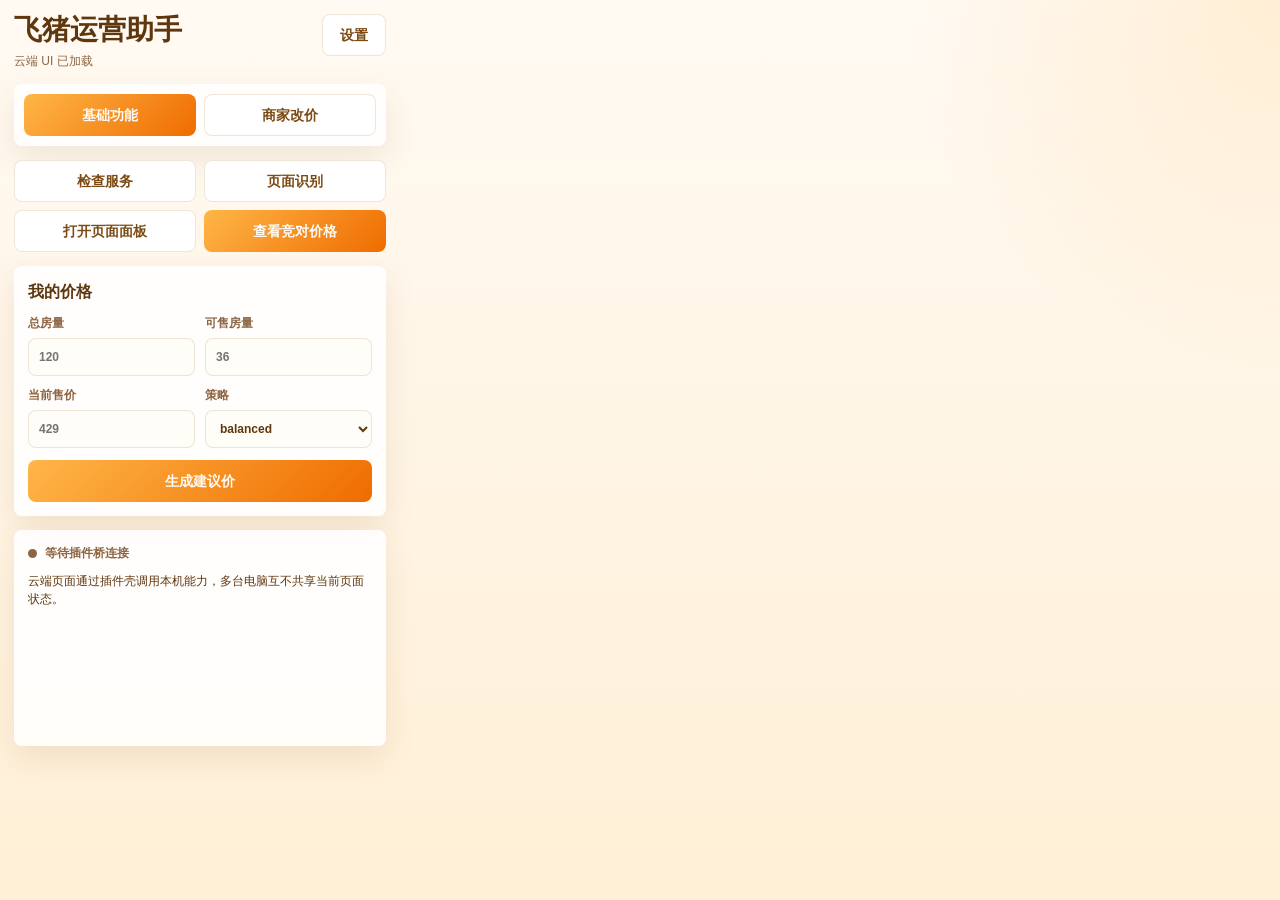
<file: apps/backend/app/static/ops-assistant/index.html>
<!doctype html>
<html lang="zh-CN">
  <head>
    <meta charset="utf-8">
    <meta name="viewport" content="width=device-width, initial-scale=1">
    <title>飞猪运营助手</title>
    <link rel="stylesheet" href="./style.css">
  </head>
  <body>
    <main class="app-shell">
      <header class="header">
        <div>
          <h1>飞猪运营助手</h1>
          <p id="host-note">云端 UI 已加载</p>
        </div>
        <button id="settings-btn" class="icon-btn" type="button" title="设置">设置</button>
      </header>

      <nav class="tabs" aria-label="工作区">
        <button class="active" type="button" data-view="market">基础功能</button>
        <button type="button" data-view="merchant">商家改价</button>
      </nav>

      <section id="market-view" class="view active">
        <div class="grid two">
          <button id="service-btn" type="button">检查服务</button>
          <button id="context-btn" type="button">页面识别</button>
          <button id="panel-btn" type="button">打开页面面板</button>
          <button id="room-prices-btn" class="primary" type="button">查看竞对价格</button>
        </div>

        <article class="card">
          <h2>我的价格</h2>
          <div class="form-grid">
            <label>总房量<input id="total-rooms-input" type="number" min="1" step="1" placeholder="120"></label>
            <label>可售房量<input id="available-rooms-input" type="number" min="0" step="1" placeholder="36"></label>
            <label>当前售价<input id="current-price-input" type="number" min="1" step="0.01" placeholder="429"></label>
            <label>策略
              <select id="strategy-select">
                <option value="balanced">balanced</option>
                <option value="conservative">conservative</option>
                <option value="aggressive">aggressive</option>
              </select>
            </label>
          </div>
          <button id="advice-btn" class="primary full" type="button">生成建议价</button>
        </article>
      </section>

      <section id="merchant-view" class="view">
        <article class="card">
          <h2>按房型建议价</h2>
          <p>读取当前飞猪商家后台页面房型价，生成建议后仍需人工确认。</p>
          <div class="grid two">
            <button id="merchant-load-btn" type="button">读取当前页房型价</button>
            <button id="merchant-preview-btn" class="primary" type="button">生成房型建议价</button>
          </div>
        </article>
      </section>

      <section class="result-card">
        <div class="result-header">
          <span id="status-dot" class="dot"></span>
          <span id="status-text">等待操作</span>
        </div>
        <pre id="result-box">云端页面通过插件壳调用本机能力，多台电脑互不共享当前页面状态。</pre>
      </section>
    </main>
    <script src="./app.js"></script>
  </body>
</html>
</file>
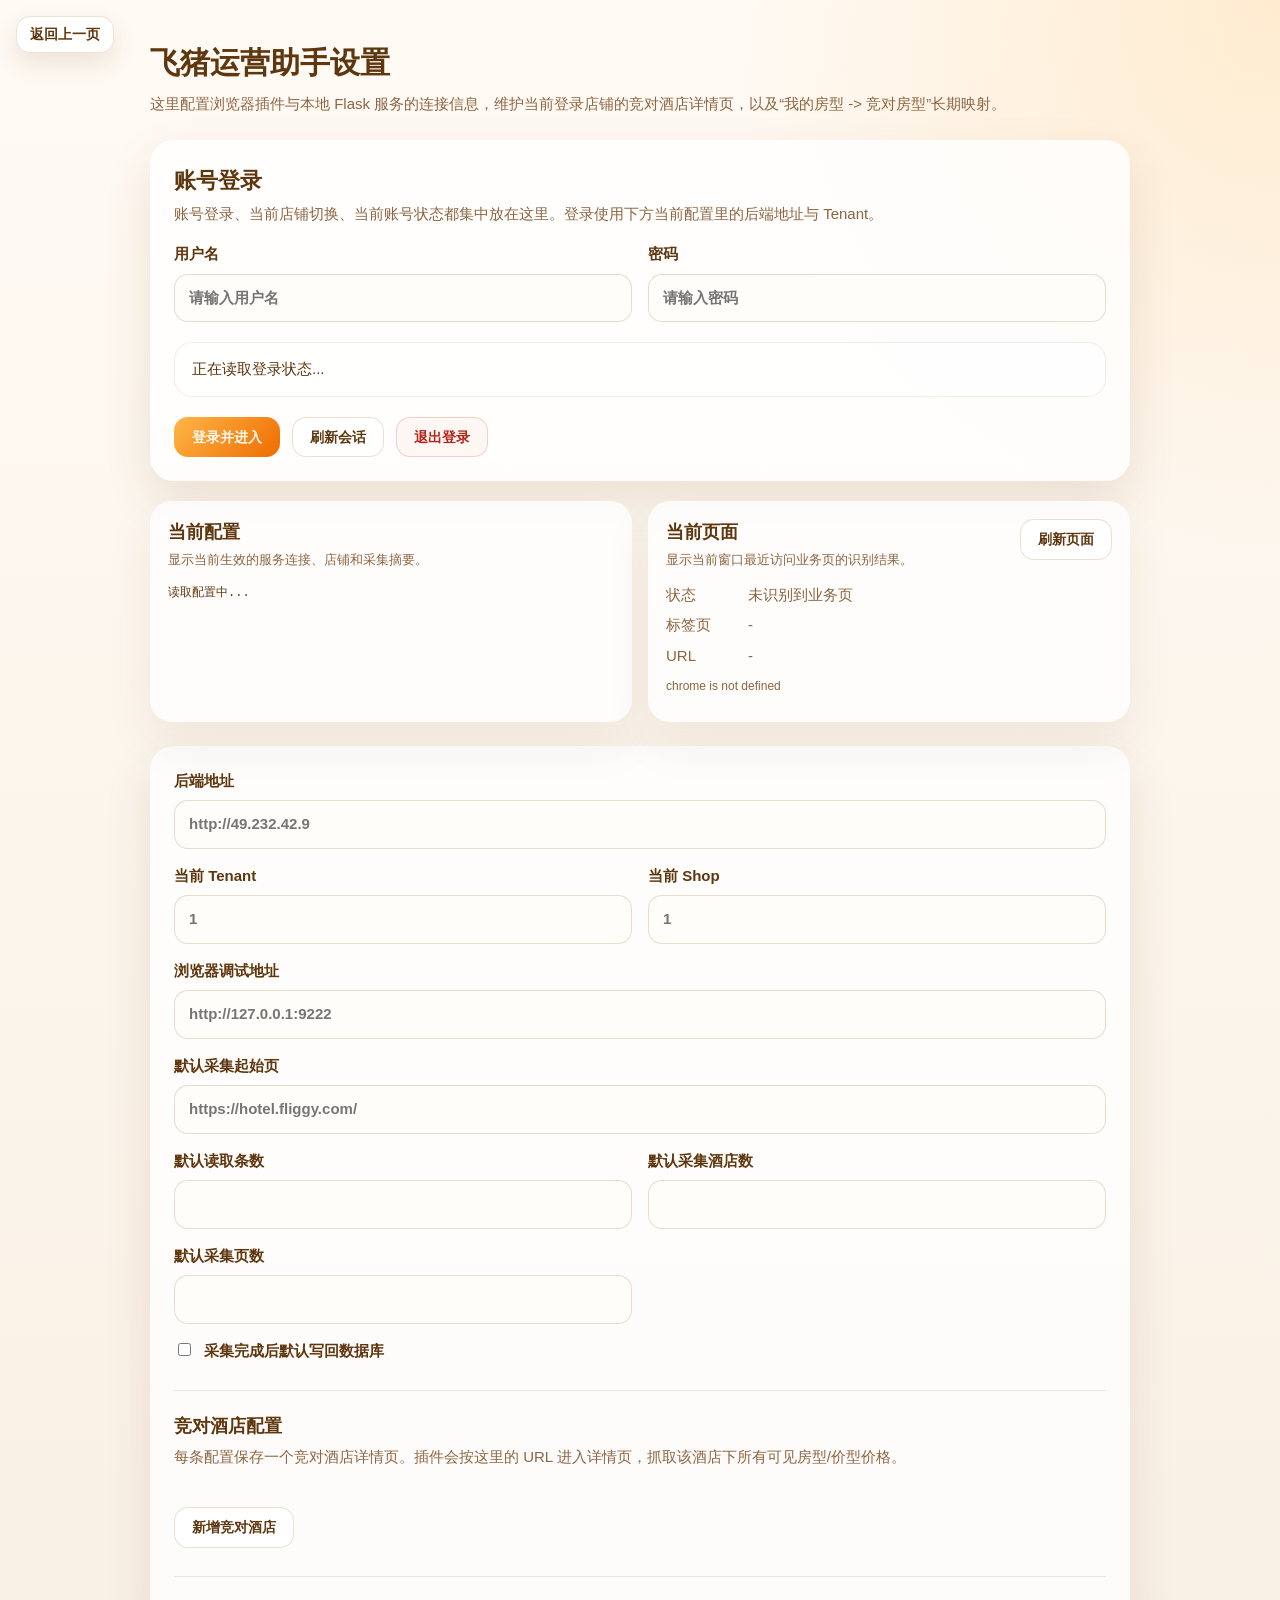
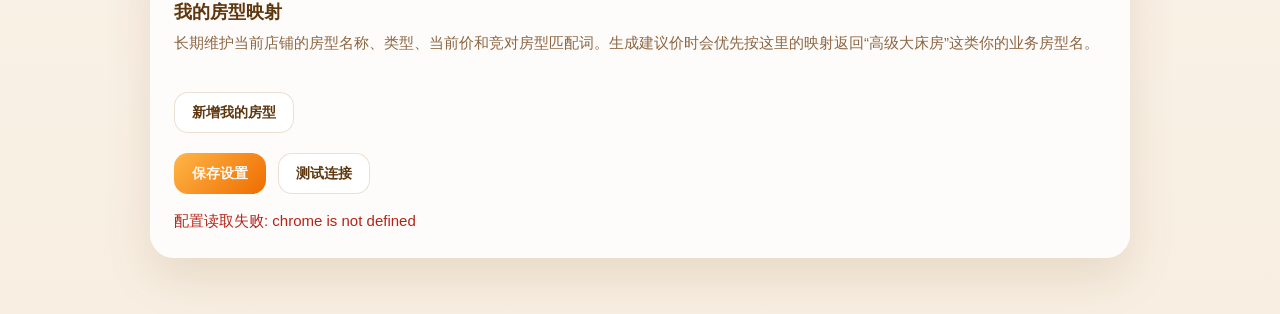
<file: apps/frontend/extension/options.html>
<!doctype html>
<html lang="zh-CN">
  <head>
    <meta charset="utf-8">
    <meta name="viewport" content="width=device-width, initial-scale=1">
    <title>飞猪运营助手设置</title>
    <style>
      :root {
        --bg: #f8efe2;
        --panel: rgba(255, 255, 255, 0.82);
        --text: #5f370f;
        --muted: #8d6542;
        --accent: #ef6c00;
        --line: rgba(167, 115, 54, 0.24);
      }
      body {
        margin: 0;
        background:
          radial-gradient(circle at top right, rgba(255, 183, 77, 0.22), transparent 24%),
          linear-gradient(180deg, #fffaf4 0%, var(--bg) 100%);
        color: var(--text);
        font: 15px/1.5 "Noto Sans SC", "Microsoft YaHei", sans-serif;
      }
      main {
        max-width: 980px;
        margin: 0 auto;
        padding: 40px 24px 56px;
      }
      .page-back {
        position: fixed;
        top: 16px;
        left: 16px;
        z-index: 20;
        border: none;
        border-radius: 14px;
        padding: 10px 14px;
        background: rgba(255, 255, 255, 0.9);
        color: var(--text);
        font: 600 14px/1.2 "Noto Sans SC", "Microsoft YaHei", sans-serif;
        box-shadow: 0 10px 24px rgba(104, 54, 9, 0.12), inset 0 0 0 1px rgba(167, 115, 54, 0.2);
        cursor: pointer;
      }
      .page-back:hover {
        background: #fffdfa;
      }
      h1 {
        margin: 0 0 8px;
        font-size: 30px;
      }
      p {
        margin: 0;
        color: var(--muted);
      }
      form {
        margin-top: 24px;
        padding: 24px;
        border-radius: 24px;
        background: var(--panel);
        box-shadow: 0 20px 48px rgba(104, 54, 9, 0.12);
      }
      .grid {
        display: grid;
        grid-template-columns: repeat(2, minmax(0, 1fr));
        gap: 16px;
      }
      label {
        display: block;
        font-weight: 600;
      }
      .full {
        grid-column: 1 / -1;
      }
      input,
      textarea,
      select {
        width: 100%;
        box-sizing: border-box;
        margin-top: 8px;
        padding: 12px 14px;
        border: 1px solid var(--line);
        border-radius: 14px;
        background: #fffdfa;
        color: var(--text);
        font: inherit;
      }
      textarea {
        resize: vertical;
        min-height: 96px;
      }
      .checkbox {
        display: flex;
        align-items: center;
        gap: 10px;
      }
      .checkbox input {
        width: auto;
        margin-top: 0;
      }
      .section {
        margin-top: 28px;
        padding-top: 22px;
        border-top: 1px solid rgba(167, 115, 54, 0.16);
      }
      .section h2 {
        margin: 0;
        font-size: 18px;
      }
      .section p {
        margin-top: 6px;
      }
      .hotel-list,
      .manual-room-list {
        display: grid;
        gap: 14px;
        margin-top: 18px;
      }
      .hotel-item,
      .manual-room-item {
        padding: 16px;
        border-radius: 18px;
        background: rgba(255, 255, 255, 0.78);
        box-shadow: inset 0 0 0 1px rgba(167, 115, 54, 0.16);
      }
      .hotel-item-head,
      .manual-room-item-head {
        display: flex;
        justify-content: space-between;
        align-items: center;
        gap: 12px;
        margin-bottom: 12px;
      }
      .hotel-item-title,
      .manual-room-item-title {
        font-weight: 700;
      }
      .hotel-item-grid {
        display: grid;
        grid-template-columns: 1fr 1.4fr;
        gap: 14px;
      }
      .manual-room-grid {
        display: grid;
        grid-template-columns: repeat(2, minmax(0, 1fr));
        gap: 14px;
      }
      .hotel-item-grid label,
      .manual-room-grid label {
        font-size: 14px;
      }
      .hotel-empty,
      .manual-room-empty {
        padding: 18px;
        border-radius: 18px;
        background: rgba(255, 255, 255, 0.65);
        color: var(--muted);
      }
      .actions {
        display: flex;
        flex-wrap: wrap;
        gap: 12px;
        margin-top: 20px;
      }
      button {
        border: none;
        border-radius: 14px;
        padding: 12px 18px;
        background: linear-gradient(135deg, #ffb648 0%, var(--accent) 100%);
        color: #fffaf3;
        font: 600 14px/1.2 "Noto Sans SC", "Microsoft YaHei", sans-serif;
        cursor: pointer;
      }
      button.secondary {
        background: #fff;
        color: var(--text);
        box-shadow: inset 0 0 0 1px rgba(167, 115, 54, 0.22);
      }
      button.danger {
        background: #fff7f3;
        color: #b42318;
        box-shadow: inset 0 0 0 1px rgba(180, 35, 24, 0.18);
      }
      #message {
        margin-top: 16px;
        min-height: 24px;
        color: var(--muted);
      }
      .auth-box {
        margin-top: 20px;
        padding: 16px 18px;
        border-radius: 18px;
        background: rgba(255, 255, 255, 0.76);
        box-shadow: inset 0 0 0 1px rgba(167, 115, 54, 0.12);
      }
      .auth-panel {
        margin-top: 24px;
        padding: 24px;
        border-radius: 24px;
        background: var(--panel);
        box-shadow: 0 20px 48px rgba(104, 54, 9, 0.12);
      }
      .auth-panel-head h2 {
        margin: 0;
        font-size: 22px;
      }
      .auth-panel-head p {
        margin-top: 6px;
      }
      .auth-grid {
        display: grid;
        grid-template-columns: repeat(2, minmax(0, 1fr));
        gap: 16px;
        margin-top: 18px;
      }
      .auth-grid .full {
        grid-column: 1 / -1;
      }
      .readonly {
        background: rgba(255, 249, 241, 0.92);
      }
      .hidden {
        display: none !important;
      }
      .summary-grid {
        display: grid;
        grid-template-columns: repeat(2, minmax(0, 1fr));
        gap: 16px;
        margin-top: 20px;
      }
      .summary-card {
        padding: 18px;
        border-radius: 22px;
        background: rgba(255, 255, 255, 0.8);
        box-shadow: 0 20px 48px rgba(104, 54, 9, 0.08);
      }
      .summary-card-head {
        display: flex;
        justify-content: space-between;
        align-items: flex-start;
        gap: 12px;
        margin-bottom: 14px;
      }
      .summary-card-head h2 {
        margin: 0;
        font-size: 18px;
      }
      .summary-card-head p {
        margin-top: 4px;
        font-size: 13px;
      }
      .summary-body {
        min-height: 120px;
        color: var(--muted);
      }
      .meta {
        display: grid;
        gap: 8px;
      }
      .row {
        display: flex;
        gap: 10px;
      }
      .row-label {
        flex: 0 0 72px;
        color: var(--muted);
      }
      .row-value {
        flex: 1;
        word-break: break-word;
      }
      .tags {
        display: flex;
        flex-wrap: wrap;
        gap: 8px;
        margin-top: 12px;
      }
      .tag {
        padding: 4px 8px;
        border-radius: 999px;
        background: rgba(255, 184, 72, 0.22);
        color: #7c4b14;
        font-size: 12px;
      }
      .mono {
        margin: 0;
        white-space: pre-wrap;
        word-break: break-word;
        font: 12px/1.5 Consolas, "Courier New", monospace;
        color: var(--text);
      }
      .tip {
        margin-top: 10px;
        font-size: 12px;
        color: var(--muted);
      }
      code {
        padding: 2px 6px;
        border-radius: 8px;
        background: rgba(255, 255, 255, 0.7);
      }
      @media (max-width: 720px) {
        .grid,
        .summary-grid,
        .hotel-item-grid,
        .manual-room-grid {
          grid-template-columns: 1fr;
        }
      }
    </style>
  </head>
  <body>
    <button class="page-back" id="return-source-btn" type="button">返回上一页</button>
    <main>
      <h1>飞猪运营助手设置</h1>
      <p>这里配置浏览器插件与本地 Flask 服务的连接信息，维护当前登录店铺的竞对酒店详情页，以及“我的房型 -> 竞对房型”长期映射。</p>

      <section class="auth-panel">
        <div class="auth-panel-head">
          <h2>账号登录</h2>
          <p>账号登录、当前店铺切换、当前账号状态都集中放在这里。登录使用下方当前配置里的后端地址与 Tenant。</p>
        </div>

        <div class="auth-grid">
          <label>
            用户名
            <input id="auth-username-input" type="text" placeholder="请输入用户名">
          </label>
          <label>
            密码
            <input id="auth-password-input" type="password" placeholder="请输入密码">
          </label>
        </div>

        <div id="auth-summary" class="auth-box">正在读取登录状态...</div>

        <div id="auth-session-box" class="auth-grid hidden">
          <label>
            当前店铺
            <select id="shop-select"></select>
          </label>
          <label>
            当前账号
            <input id="auth-current-user" class="readonly" type="text" readonly>
          </label>
        </div>

        <div class="actions">
          <button id="auth-login-btn" type="button">登录并进入</button>
          <button id="auth-refresh-btn" type="button" class="secondary">刷新会话</button>
          <button id="auth-logout-btn" type="button" class="danger">退出登录</button>
        </div>
      </section>

      <div class="summary-grid">
        <section class="summary-card">
          <div class="summary-card-head">
            <div>
              <h2>当前配置</h2>
              <p>显示当前生效的服务连接、店铺和采集摘要。</p>
            </div>
          </div>
          <pre id="current-config-box" class="summary-body mono">读取配置中...</pre>
        </section>

        <section class="summary-card">
          <div class="summary-card-head">
            <div>
              <h2>当前页面</h2>
              <p>显示当前窗口最近访问业务页的识别结果。</p>
            </div>
            <button id="refresh-page-btn" type="button" class="secondary">刷新页面</button>
          </div>
          <div id="current-page-box" class="summary-body">读取页面信息中...</div>
        </section>
      </div>

      <form id="config-form">
        <div class="grid">
          <label class="full">
            后端地址
            <input id="baseUrl" name="baseUrl" type="text" placeholder="http://49.232.42.9">
          </label>
          <label>
            当前 Tenant
            <input id="tenantId" name="tenantId" type="text" placeholder="1">
          </label>
          <label>
            当前 Shop
            <input id="shopId" name="shopId" type="text" placeholder="1">
          </label>
          <label class="full">
            浏览器调试地址
            <input id="debugUrl" name="debugUrl" type="text" placeholder="http://127.0.0.1:9222">
          </label>
          <label class="full">
            默认采集起始页
            <input id="startUrl" name="startUrl" type="text" placeholder="https://hotel.fliggy.com/">
          </label>
          <label>
            默认读取条数
            <input id="latestPriceLimit" name="latestPriceLimit" type="number" min="1" max="50" step="1">
          </label>
          <label>
            默认采集酒店数
            <input id="maxHotels" name="maxHotels" type="number" min="1" max="20" step="1">
          </label>
          <label>
            默认采集页数
            <input id="maxPages" name="maxPages" type="number" min="1" max="10" step="1">
          </label>
          <label class="checkbox full">
            <input id="saveResult" name="saveResult" type="checkbox">
            采集完成后默认写回数据库
          </label>
        </div>

        <section class="section">
          <h2>竞对酒店配置</h2>
          <p>每条配置保存一个竞对酒店详情页。插件会按这里的 URL 进入详情页，抓取该酒店下所有可见房型/价型价格。</p>
          <div id="competitor-hotels" class="hotel-list"></div>
          <div class="actions">
            <button id="add-hotel-btn" type="button" class="secondary">新增竞对酒店</button>
          </div>
        </section>

        <section class="section">
          <h2>我的房型映射</h2>
          <p>长期维护当前店铺的房型名称、类型、当前价和竞对房型匹配词。生成建议价时会优先按这里的映射返回“高级大床房”这类你的业务房型名。</p>
          <div id="manual-room-mappings" class="manual-room-list"></div>
          <div class="actions">
            <button id="add-manual-room-btn" type="button" class="secondary">新增我的房型</button>
          </div>
        </section>

        <div class="actions">
          <button type="submit">保存设置</button>
          <button class="secondary" id="testBtn" type="button">测试连接</button>
        </div>
        <div id="message"></div>
      </form>
    </main>
    <script src="options.js"></script>
  </body>
</html>
</file>
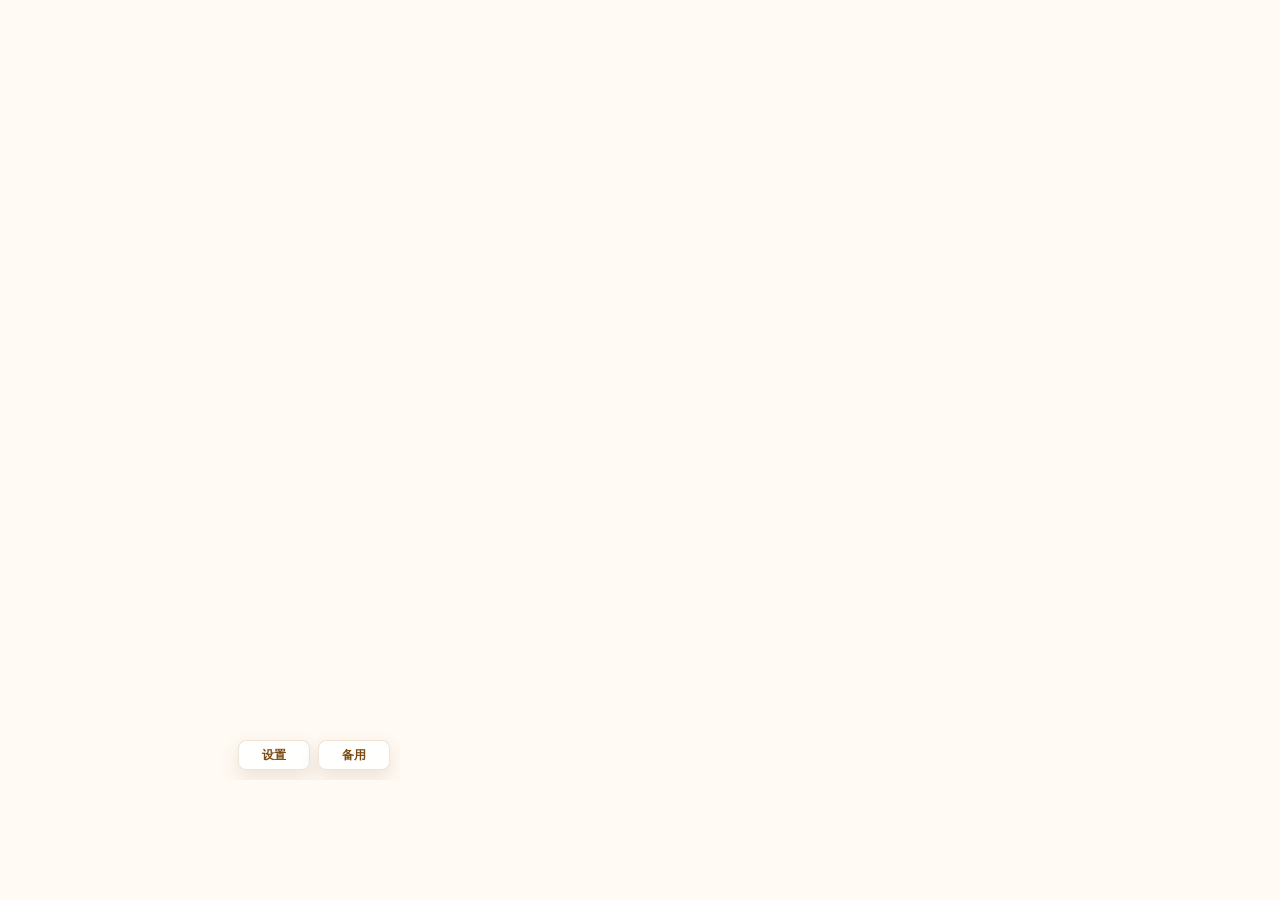
<file: apps/frontend/extension/popup-shell.html>
<!doctype html>
<html lang="zh-CN">
  <head>
    <meta charset="utf-8">
    <meta name="viewport" content="width=device-width, initial-scale=1">
    <title>飞猪运营助手</title>
    <style>
      :root {
        color-scheme: light;
      }
      html,
      body {
        margin: 0;
        width: 400px;
        min-height: 780px;
        overflow: hidden;
        background: #fffaf3;
        color: #5f370f;
        font: 14px/1.5 "Noto Sans SC", "Microsoft YaHei", sans-serif;
      }
      .shell {
        position: relative;
        width: 400px;
        height: 780px;
        overflow: hidden;
        background: #fffaf3;
      }
      .cloud-frame {
        display: block;
        width: 100%;
        height: 100%;
        border: 0;
        background: #fffaf3;
      }
      .toolbar {
        position: absolute;
        right: 10px;
        bottom: 10px;
        z-index: 2;
        display: flex;
        gap: 8px;
      }
      .toolbar button {
        min-width: 72px;
        border: 0;
        border-radius: 8px;
        padding: 8px 10px;
        background: rgba(255, 255, 255, 0.92);
        color: #7c4b14;
        box-shadow: inset 0 0 0 1px rgba(167, 115, 54, 0.2), 0 8px 20px rgba(104, 54, 9, 0.12);
        cursor: pointer;
        font: 700 12px/1.2 "Noto Sans SC", "Microsoft YaHei", sans-serif;
      }
      .status {
        position: absolute;
        inset: 0;
        z-index: 1;
        display: grid;
        place-items: center;
        padding: 24px;
        text-align: center;
        background: linear-gradient(180deg, #fffaf3 0%, #fff0d6 100%);
      }
      .status.is-hidden {
        display: none;
      }
      .status-card {
        max-width: 320px;
      }
      .status-title {
        margin: 0 0 8px;
        color: #5f370f;
        font-size: 20px;
        font-weight: 800;
      }
      .status-note {
        margin: 0;
        color: #8d6542;
        font-size: 13px;
      }
      .status-actions {
        display: flex;
        justify-content: center;
        gap: 8px;
        margin-top: 16px;
      }
      .status-actions button {
        border: 0;
        border-radius: 8px;
        padding: 10px 12px;
        background: #ef6c00;
        color: #fffaf3;
        cursor: pointer;
        font: 700 13px/1.2 "Noto Sans SC", "Microsoft YaHei", sans-serif;
      }
      .status-actions button.secondary {
        background: #ffffff;
        color: #7c4b14;
        box-shadow: inset 0 0 0 1px rgba(167, 115, 54, 0.2);
      }
    </style>
  </head>
  <body>
    <main class="shell">
      <iframe
        id="cloud-frame"
        class="cloud-frame"
        title="飞猪运营助手"
        sandbox="allow-scripts allow-forms allow-same-origin allow-popups allow-downloads"
        allow="clipboard-write"
      ></iframe>
      <section id="status" class="status" aria-live="polite">
        <div class="status-card">
          <h1 class="status-title">正在加载运营助手</h1>
          <p id="status-note" class="status-note">页面来自云端，更新后其他电脑重新打开插件即可看到新版本。</p>
          <div class="status-actions">
            <button id="reload-btn" type="button">重新加载</button>
            <button id="local-btn" class="secondary" type="button">本地备用</button>
          </div>
        </div>
      </section>
      <div class="toolbar" aria-label="插件工具">
        <button id="options-btn" type="button">设置</button>
        <button id="fallback-btn" type="button">备用</button>
      </div>
    </main>
    <script src="popup-shell.js"></script>
  </body>
</html>
</file>
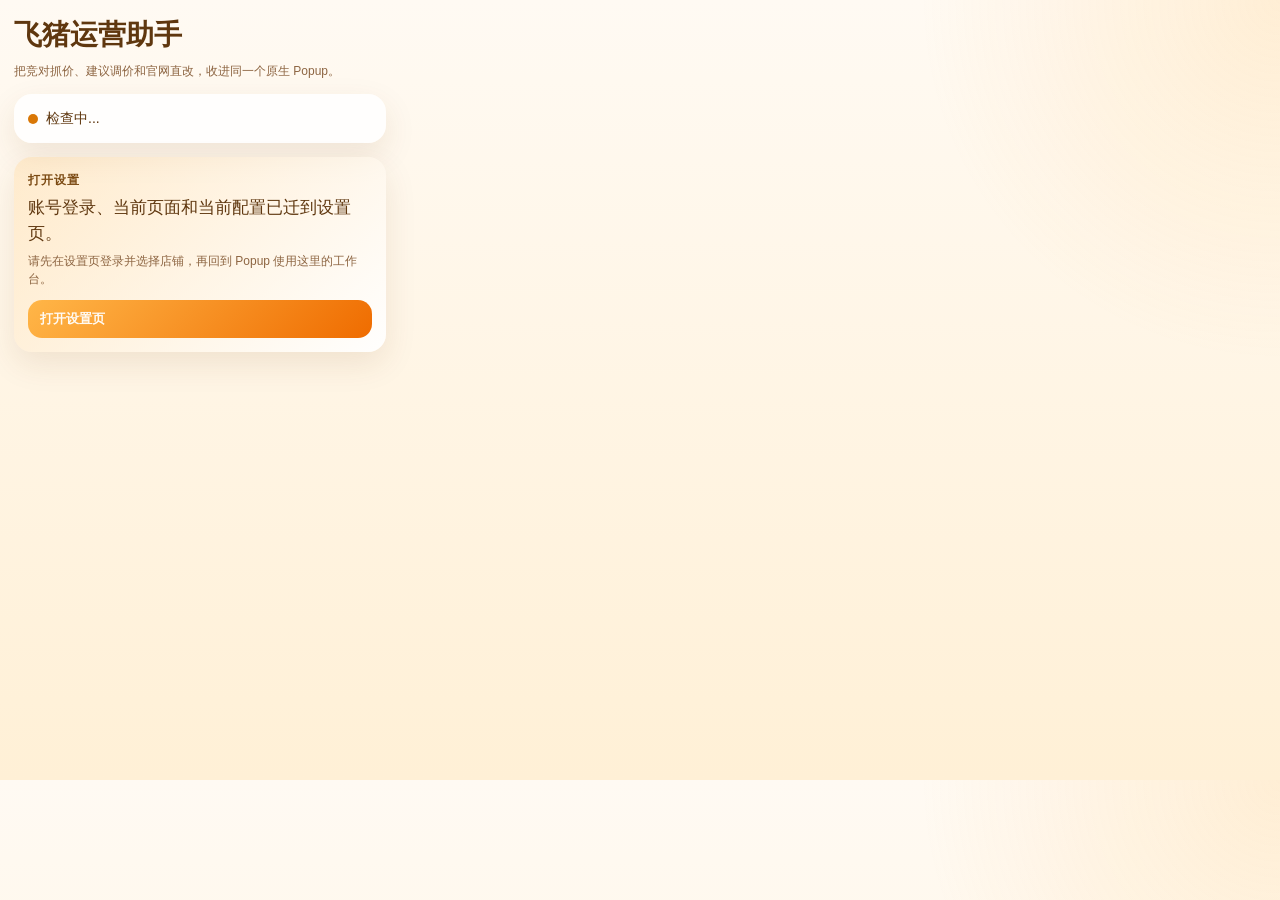
<file: apps/frontend/extension/popup.html>
﻿<!doctype html>
<html lang="zh-CN">
  <head>
    <meta charset="utf-8">
    <meta name="viewport" content="width=device-width, initial-scale=1">
    <title>飞猪运营助手</title>
    <style>
      :root {
        --bg-top: #fffaf3;
        --bg-bottom: #fff0d6;
        --panel: rgba(255, 255, 255, 0.88);
        --panel-strong: rgba(255, 248, 236, 0.98);
        --text: #5f370f;
        --muted: #8d6542;
        --accent: #ef6c00;
        --accent-strong: #c65a00;
        --line: rgba(167, 115, 54, 0.18);
        --ok: #0f9d58;
        --error: #d93025;
      }
      body {
        margin: 0;
        width: 400px;
        min-height: 780px;
        background:
          radial-gradient(circle at top right, rgba(255, 183, 77, 0.18), transparent 24%),
          linear-gradient(180deg, var(--bg-top) 0%, var(--bg-bottom) 100%);
        color: var(--text);
        font: 14px/1.5 "Noto Sans SC", "Microsoft YaHei", sans-serif;
      }
      main {
        padding: 14px;
      }
      h1,
      h2,
      h3,
      p {
        margin: 0;
      }
      .lead {
        margin-top: 6px;
        color: var(--muted);
        font-size: 12px;
      }
      .card {
        margin-top: 14px;
        padding: 14px;
        border-radius: 18px;
        background: var(--panel);
        box-shadow: 0 12px 32px rgba(104, 54, 9, 0.1);
      }
      .card.hero {
        background: linear-gradient(135deg, rgba(255, 183, 77, 0.2), rgba(255, 255, 255, 0.94));
      }
      .view-nav-card {
        padding: 10px;
      }
      .view-nav {
        display: grid;
        grid-template-columns: repeat(4, minmax(0, 1fr));
        gap: 8px;
      }
      .view-nav button {
        padding: 10px 8px;
        border-radius: 12px;
        text-align: center;
        background: rgba(255, 255, 255, 0.7);
        color: var(--muted);
        font-size: 12px;
        box-shadow: inset 0 0 0 1px rgba(167, 115, 54, 0.12);
      }
      .view-nav button.active {
        background: linear-gradient(135deg, #ffb648 0%, var(--accent) 100%);
        color: #fffaf3;
        box-shadow: none;
      }
      .workspace-nav-card {
        padding: 10px;
      }
      .workspace-nav {
        display: grid;
        grid-template-columns: repeat(2, minmax(0, 1fr));
        gap: 8px;
      }
      .workspace-nav button {
        min-width: 0;
        padding: 10px 12px;
        border-radius: 14px;
        text-align: center;
        white-space: nowrap;
        background: rgba(255, 255, 255, 0.74);
        color: var(--muted);
        font-size: 12px;
        box-shadow: inset 0 0 0 1px rgba(167, 115, 54, 0.14);
      }
      .workspace-nav button.active {
        background: linear-gradient(135deg, #ffb648 0%, var(--accent) 100%);
        color: #fffaf3;
        box-shadow: 0 10px 22px rgba(239, 108, 0, 0.2);
      }
      .basic-section-nav-card {
        padding: 10px;
      }
      .basic-section-nav {
        display: grid;
        grid-template-columns: repeat(3, minmax(0, 1fr));
        gap: 8px;
      }
      .basic-section-nav button {
        min-width: 0;
        padding: 10px 8px;
        border-radius: 14px;
        text-align: center;
        white-space: nowrap;
        background: rgba(255, 255, 255, 0.74);
        color: var(--muted);
        font-size: 12px;
        box-shadow: inset 0 0 0 1px rgba(167, 115, 54, 0.14);
      }
      .basic-section-nav button.active {
        background: linear-gradient(135deg, #ffb648 0%, var(--accent) 100%);
        color: #fffaf3;
        box-shadow: 0 10px 22px rgba(239, 108, 0, 0.2);
      }
      .group-banner {
        padding: 16px 16px 14px;
        overflow: hidden;
      }
      .group-banner.basic {
        background:
          radial-gradient(circle at top right, rgba(255, 183, 77, 0.24), transparent 30%),
          linear-gradient(135deg, rgba(255, 248, 236, 0.98), rgba(255, 255, 255, 0.92));
      }
      .group-banner.merchant {
        background:
          radial-gradient(circle at top right, rgba(239, 108, 0, 0.18), transparent 32%),
          linear-gradient(135deg, rgba(255, 238, 224, 0.98), rgba(255, 255, 255, 0.92));
      }
      .group-banner-title {
        font-size: 18px;
        font-weight: 700;
      }
      .group-banner-note {
        margin-top: 6px;
        color: var(--muted);
        font-size: 12px;
      }
      .group-banner-tags {
        display: flex;
        flex-wrap: wrap;
        gap: 8px;
        margin-top: 12px;
      }
      .group-banner-tag {
        padding: 4px 8px;
        border-radius: 999px;
        background: rgba(255, 255, 255, 0.88);
        color: #7c4b14;
        font-size: 11px;
        box-shadow: inset 0 0 0 1px rgba(167, 115, 54, 0.14);
      }
      .section-title {
        margin-bottom: 6px;
        font-size: 12px;
        color: #7c4b14;
        letter-spacing: 0.08em;
        text-transform: uppercase;
      }
      .hero-title {
        font-size: 17px;
      }
      .section-note {
        margin-top: 6px;
        color: var(--muted);
        font-size: 12px;
      }
      .status {
        display: flex;
        align-items: center;
        gap: 8px;
      }
      .dot {
        width: 10px;
        height: 10px;
        border-radius: 999px;
        background: #d97706;
      }
      .dot.ok {
        background: var(--ok);
      }
      .dot.error {
        background: var(--error);
      }
      .grid {
        display: grid;
        gap: 10px;
      }
      .grid.two {
        grid-template-columns: repeat(2, minmax(0, 1fr));
      }
      .field {
        display: grid;
        gap: 6px;
      }
      .field label {
        color: #7c4b14;
        font-size: 12px;
      }
      textarea,
      input[type="text"],
      input[type="password"],
      input[type="url"],
      input[type="number"],
      select {
        width: 100%;
        box-sizing: border-box;
        border: 1px solid var(--line);
        border-radius: 14px;
        padding: 10px 12px;
        background: rgba(255, 255, 255, 0.92);
        color: var(--text);
        font: 13px/1.5 "Noto Sans SC", "Microsoft YaHei", sans-serif;
      }
      textarea {
        min-height: 72px;
        resize: vertical;
      }
      .actions {
        display: grid;
        gap: 10px;
        grid-template-columns: repeat(2, minmax(0, 1fr));
      }
      button {
        border: none;
        border-radius: 14px;
        padding: 11px 12px;
        background: #fff;
        color: var(--text);
        font: 600 13px/1.25 "Noto Sans SC", "Microsoft YaHei", sans-serif;
        box-shadow: inset 0 0 0 1px var(--line);
        cursor: pointer;
        text-align: left;
      }
      button.primary {
        background: linear-gradient(135deg, #ffb648 0%, var(--accent) 100%);
        color: #fffaf3;
        box-shadow: none;
      }
      button.danger {
        background: linear-gradient(135deg, #ff9f68 0%, #d9480f 100%);
        color: #fffaf3;
        box-shadow: none;
      }
      button.secondary {
        background: var(--panel-strong);
      }
      button:disabled,
      input:disabled,
      textarea:disabled {
        opacity: 0.58;
        cursor: wait;
      }
      .tip {
        margin-top: 8px;
        color: var(--muted);
        font-size: 12px;
      }
      .summary-box {
        margin-top: 12px;
        padding: 12px;
        border-radius: 14px;
        background: rgba(255, 183, 77, 0.12);
        font-size: 12px;
      }
      .chart-shell {
        margin-top: 12px;
        padding: 12px;
        border-radius: 16px;
        background: rgba(255, 255, 255, 0.82);
        box-shadow: inset 0 0 0 1px rgba(167, 115, 54, 0.12);
      }
      .chart-svg {
        display: block;
        width: 100%;
        height: auto;
      }
      .chart-axis-labels {
        display: flex;
        justify-content: space-between;
        gap: 8px;
        margin-top: 8px;
        color: var(--muted);
        font-size: 11px;
      }
      .chart-legend {
        display: grid;
        gap: 8px;
        margin-top: 12px;
      }
      .chart-legend-item {
        display: flex;
        align-items: center;
        gap: 8px;
        padding: 8px 10px;
        border-radius: 12px;
        background: rgba(255, 248, 236, 0.9);
      }
      .chart-swatch {
        width: 10px;
        height: 10px;
        border-radius: 999px;
        flex: 0 0 10px;
      }
      .chart-legend-text {
        flex: 1;
        min-width: 0;
      }
      .chart-legend-title {
        font-weight: 700;
      }
      .chart-legend-meta {
        margin-top: 2px;
        color: var(--muted);
        font-size: 11px;
      }
      .advice-list {
        display: grid;
        gap: 8px;
        margin-top: 12px;
      }
      .advice-item {
        padding: 10px;
        border-radius: 12px;
        background: rgba(255, 248, 236, 0.9);
      }
      .advice-item-title {
        font-weight: 700;
      }
      .advice-item-detail {
        margin-top: 4px;
        color: var(--muted);
      }
      .summary-grid {
        display: grid;
        grid-template-columns: repeat(2, minmax(0, 1fr));
        gap: 8px;
        margin-top: 8px;
      }
      .summary-pill {
        padding: 8px 10px;
        border-radius: 12px;
        background: rgba(255, 255, 255, 0.78);
      }
      .summary-label {
        color: var(--muted);
        font-size: 11px;
      }
      .summary-value {
        margin-top: 4px;
        font-size: 14px;
        font-weight: 700;
      }
      .workflow-tools {
        display: grid;
        grid-template-columns: repeat(3, minmax(0, 1fr));
        gap: 8px;
        margin-top: 12px;
      }
      .workflow-tools button {
        padding: 10px;
        font-size: 12px;
      }
      .workflow-list {
        display: grid;
        gap: 10px;
        margin-top: 12px;
      }
      .workflow-item {
        border-radius: 14px;
        padding: 10px;
        background: rgba(255, 255, 255, 0.78);
        box-shadow: inset 0 0 0 1px rgba(167, 115, 54, 0.12);
      }
      .workflow-item-top {
        display: flex;
        gap: 8px;
        align-items: flex-start;
      }
      .workflow-item-top input[type="checkbox"] {
        margin-top: 3px;
      }
      .workflow-item-name {
        font-weight: 700;
      }
      .workflow-item-meta {
        margin-top: 4px;
        color: var(--muted);
        font-size: 12px;
      }
      .price-grid {
        display: grid;
        grid-template-columns: repeat(3, minmax(0, 1fr));
        gap: 8px;
        margin-top: 10px;
        font-size: 12px;
      }
      .price-grid-label {
        color: var(--muted);
        margin-bottom: 4px;
      }
      .meta {
        display: grid;
        gap: 6px;
      }
      .row {
        display: flex;
        gap: 8px;
      }
      .label {
        flex: 0 0 70px;
        color: var(--muted);
        font-size: 12px;
      }
      .value {
        flex: 1;
        word-break: break-word;
      }
      .tags {
        display: flex;
        flex-wrap: wrap;
        gap: 8px;
        margin-top: 10px;
      }
      .tag {
        padding: 4px 8px;
        border-radius: 999px;
        background: rgba(255, 184, 72, 0.22);
        color: #7c4b14;
        font-size: 12px;
      }
      .mono {
        white-space: pre-wrap;
        word-break: break-word;
        font: 12px/1.5 Consolas, "Courier New", monospace;
      }
      details summary {
        cursor: pointer;
        font-weight: 700;
        list-style: none;
      }
      details summary::-webkit-details-marker {
        display: none;
      }
      .details-body {
        margin-top: 12px;
      }
      .result {
        min-height: 72px;
        word-break: break-word;
      }
      .empty-state {
        color: var(--muted);
        font-size: 12px;
      }
      .hidden {
        display: none !important;
      }
    </style>
  </head>
  <body>
    <main>
      <h1>飞猪运营助手</h1>
      <p class="lead">把竞对抓价、建议调价和官网直改，收进同一个原生 Popup。</p>

      <div class="card" data-workspace-group="basic">
        <div class="status">
          <span class="dot" id="status-dot"></span>
          <span id="status-text">检查中...</span>
        </div>
      </div>

      <div class="card hero" id="workspace-gate">
        <h2 class="section-title">打开设置</h2>
        <p class="hero-title" id="workspace-gate-title">账号登录、当前页面和当前配置已迁到设置页。</p>
        <p class="section-note" id="workspace-gate-note">请先在设置页登录并选择店铺，再回到 Popup 使用这里的工作台。</p>
        <div class="actions" style="margin-top: 12px; grid-template-columns: 1fr;">
          <button class="primary" id="workspace-gate-btn" type="button">打开设置页</button>
        </div>
      </div>

      <div id="app-shell" class="hidden">
      <div class="card group-banner basic hidden">
        <div class="section-title">基础功能</div>
        <div class="group-banner-title">页面采集、竞对配置和建议价</div>
        <div class="group-banner-note">这里集中处理服务检查、页面采集、竞对酒店配置和建议价生成。</div>
        <div class="group-banner-tags">
          <span class="group-banner-tag">检查服务</span>
          <span class="group-banner-tag">按当前页采集</span>
          <span class="group-banner-tag">查看竞对价格</span>
          <span class="group-banner-tag">生成建议价</span>
        </div>
      </div>

      <div class="card group-banner merchant" data-workspace-group="merchant">
        <div class="section-title">商家改价</div>
        <div class="group-banner-title">按房型生成建议价，人工确认后提交</div>
        <div class="group-banner-note">这里默认接管飞猪平台价格页，按不同房型结合竞对价生成建议，一键回填后仍需人工确认提交。</div>
        <div class="group-banner-tags">
          <span class="group-banner-tag">生成建议价</span>
          <span class="group-banner-tag">一键回填建议价</span>
          <span class="group-banner-tag">调整最终价</span>
          <span class="group-banner-tag">确认后提交</span>
        </div>
      </div>

      <div class="card hero" data-workspace-group="merchant">
        <h2 class="section-title">竞对驱动改价</h2>
        <p class="hero-title">飞猪平台价格页一键回填建议价，再确认最终价。</p>
        <p class="section-note">&#20808;&#25235;&#21462;&#31454;&#23545;&#25151;&#22411;&#20215;&#65292;&#20877;&#32467;&#21512;&#20320;&#30340;&#25151;&#22411;&#26144;&#23556;&#21644;&#24211;&#23384;&#29983;&#25104;&#24314;&#35758;&#65307;&#24050;&#32500;&#25252;&#8220;&#25105;&#30340;&#25151;&#22411;&#8221;&#26102;&#20250;&#20248;&#20808;&#25353;&#20320;&#30340;&#25151;&#22411;&#21517;&#31216;&#36755;&#20986;&#12290;</p>
        <div class="grid">
          <div class="field">
            <label for="competitor-name-input">竞对酒店名称</label>
            <input id="competitor-name-input" type="text" placeholder="例如：杭州君悦酒店">
          </div>
          <div class="field">
            <label for="workflow-price-url-input">飞猪平台价格页</label>
            <input id="workflow-price-url-input" type="url" value="https://hotel.fliggy.com/ebooking/hotelBaseInfoUv.htm#/ebk-rp/roomsVsManage">
          </div>
        </div>
        <div class="actions" style="margin-top: 12px;">
          <button class="secondary" id="workflow-load-btn" type="button">读取当前页房型价</button>
          <button class="primary" id="workflow-analyze-btn" type="button">生成房型建议价</button>
          <button class="secondary" id="workflow-fill-btn" type="button">一键回填建议价</button>
          <button class="danger" id="workflow-submit-btn" type="button">确认最终价并提交</button>
        </div>
        <div id="workflow-box" class="summary-box">
          <div class="empty-state">先点击“查看竞对价格”，再生成建议价；已维护我的房型映射时会优先按这些房型输出。</div>
        </div>
      </div>

      <div class="card" data-workspace-group="basic" data-basic-section="room-prices">
        <h2 class="section-title">配置竞对房型价</h2>
        <p class="section-note">&#36825;&#37324;&#35835;&#21462;&#24403;&#21069;&#24215;&#38138;&#24050;&#20445;&#23384;&#30340;&#31454;&#23545;&#37202;&#24215;&#37197;&#32622;&#65292;&#24182;&#25353;&#37197;&#32622;&#35814;&#24773;&#39029;&#25235;&#21462;&#31454;&#23545;&#25151;&#22411;&#20215;&#12290;</p>
        <div id="configured-hotels-box" class="summary-box">
          <div class="empty-state">读取竞对酒店配置中...</div>
        </div>
        <div class="actions" style="margin-top: 12px; grid-template-columns: 1fr;">
          <button class="primary" id="room-prices-btn" type="button">查看竞对价格</button>
          <button class="secondary hidden" id="refresh-room-config-btn" type="button">&#21047;&#26032;&#31454;&#23545;&#37197;&#32622;</button>
          <button class="secondary hidden" id="debug-room-config-btn" type="button">&#35786;&#26029;&#31454;&#23545;&#37197;&#32622;</button>
          <button class="secondary hidden" id="open-room-settings-btn" type="button">维护竞对酒店</button>
        </div>
        <div id="competitor-room-prices-box" class="summary-box" style="margin-top: 12px;">
          <div class="empty-state">抓取完成后，会直接在这里展示竞对房型价。</div>
        </div>
      </div>

            <div class="card" data-workspace-group="basic" data-basic-section="advice">
        <h2 class="section-title">我的价格</h2>
        <p class="section-note">优先使用后端已维护的我的房型价格和房型映射；整店兜底价仅在没有房型价格时作为补充。</p>
        <div class="field" style="margin-top: 10px;">
          <label for="competitor-trend-series-select">趋势维度</label>
          <select id="competitor-trend-series-select">
            <option value="room_category">主流房型最低价</option>
            <option value="hotel_min_price">竞对酒店最低价</option>
          </select>
        </div>
        <div class="actions" style="margin-top: 12px; grid-template-columns: 1fr;">
          <button class="secondary" id="competitor-trend-refresh-btn" type="button">刷新竞对趋势图</button>
        </div>
        <div id="competitor-trend-box" class="summary-box">
          <div class="empty-state">正在加载竞对趋势...</div>
        </div>
        <div class="grid two">
          <div class="field">
            <label for="competitor-advice-total-rooms-input">总房量</label>
            <input id="competitor-advice-total-rooms-input" type="number" min="1" step="1" placeholder="例如：120">
          </div>
          <div class="field">
            <label for="competitor-advice-available-rooms-input">可售房量</label>
            <input id="competitor-advice-available-rooms-input" type="number" min="0" step="1" placeholder="例如：36">
          </div>
          <div class="field">
            <label for="competitor-advice-current-price-input">整店兜底价（选填）</label>
            <input id="competitor-advice-current-price-input" type="number" min="1" step="0.01" placeholder="没有本店房型快照时才使用，例如：429">
          </div>
          <div class="field">
            <label for="competitor-advice-strategy-select">策略</label>
            <select id="competitor-advice-strategy-select">
              <option value="balanced">balanced</option>
              <option value="conservative">conservative</option>
              <option value="aggressive">aggressive</option>
            </select>
          </div>
        </div>
        <div class="field" style="margin-top: 10px;">
            <label for="competitor-advice-hotel-input">指定竞对酒店（可选）</label>
            <input id="competitor-advice-hotel-input" type="text" placeholder="留空则综合本次抓到的所有竞对酒店">
          </div>
        <div id="competitor-advice-box" class="summary-box">
          <div class="empty-state">先点击上方“查看竞对价格”，再生成建议价。</div>
        </div>
        <div class="actions" style="margin-top: 12px; grid-template-columns: 1fr;">
          <button class="primary" id="competitor-advice-btn" type="button">生成建议价</button>
        </div>
      </div>

      <div class="card" data-workspace-group="merchant">
        <h2 class="section-title">高级备用：统一目标价</h2>
        <p class="section-note">&#20165;&#36866;&#29992;&#20110;&#20320;&#24050;&#32463;&#22312;&#32447;&#19979;&#30830;&#35748;&#25152;&#26377;&#21487;&#25552;&#20132;&#25151;&#22411;&#37117;&#35201;&#20351;&#29992;&#21516;&#19968;&#30446;&#26631;&#20215;&#30340;&#22330;&#26223;&#65307;&#20248;&#20808;&#20351;&#29992;&#19978;&#26041;&#8220;&#25353;&#25151;&#22411;&#24314;&#35758;&#20215;&#8221;&#20027;&#27969;&#31243;&#12290;</p>
        <div class="grid">
          <div class="field">
            <label for="uniform-price-url-input">调价官网链接</label>
            <input id="uniform-price-url-input" type="url" placeholder="https://...">
          </div>
          <div class="field">
            <label for="uniform-target-price-input">目标价格</label>
            <input id="uniform-target-price-input" type="number" min="1" step="0.01" placeholder="例如：429">
          </div>
        </div>
        <div class="actions" style="margin-top: 12px; grid-template-columns: 1fr;">
          <button class="secondary" id="uniform-submit-btn" type="button">确认统一价提交</button>
        </div>
      </div>

      <div class="card" data-workspace-group="basic" data-basic-section="quick-actions">
        <h2 class="section-title">快捷动作</h2>
        <p class="section-note">当前页识别、采集、面板和设置入口集中放在这里，切到这个分组时只展示快捷动作相关内容。</p>
        <div class="grid">
          <div class="actions">
            <button id="status-btn" type="button">检查服务</button>
            <button id="refresh-btn" type="button">刷新页面识别</button>
            <button class="primary" id="collect-btn" type="button">按当前页采集</button>
            <button id="panel-btn" type="button">打开页面面板</button>
            <button id="options-btn" type="button">打开设置页</button>
          </div>
          <div class="field">
            <label for="targets-input">当前页采集指定酒店</label>
            <textarea id="targets-input" placeholder="一行一个酒店名，也支持逗号分隔"></textarea>
          </div>
        </div>
      </div>

      <div class="card">
        <h2 class="section-title">返回结果</h2>
        <div class="result" id="result-box">尚未执行动作。</div>
      </div>
      </div>
    </main>
    <script src="content/result-view.js"></script>
    <script src="popup.js"></script>
  </body>
</html>
</file>
<file: apps/backend/app/static/ops-assistant/style.css>
:root {
  --bg-top: #fffaf3;
  --bg-bottom: #fff0d6;
  --panel: rgba(255, 255, 255, 0.9);
  --text: #5f370f;
  --muted: #8d6542;
  --accent: #ef6c00;
  --line: rgba(167, 115, 54, 0.18);
  --ok: #0f9d58;
  --error: #d93025;
}

* {
  box-sizing: border-box;
}

body {
  margin: 0;
  min-width: 320px;
  min-height: 100vh;
  background:
    radial-gradient(circle at top right, rgba(255, 183, 77, 0.18), transparent 24%),
    linear-gradient(180deg, var(--bg-top) 0%, var(--bg-bottom) 100%);
  color: var(--text);
  font: 14px/1.5 "Noto Sans SC", "Microsoft YaHei", sans-serif;
}

button,
input,
select {
  font: inherit;
}

button {
  min-height: 42px;
  border: 0;
  border-radius: 8px;
  padding: 10px 12px;
  background: #ffffff;
  color: #7c4b14;
  box-shadow: inset 0 0 0 1px var(--line);
  cursor: pointer;
  font-weight: 700;
}

button.primary {
  background: linear-gradient(135deg, #ffb648 0%, var(--accent) 100%);
  color: #fffaf3;
  box-shadow: none;
}

button.full {
  width: 100%;
  margin-top: 12px;
}

input,
select {
  width: 100%;
  min-height: 38px;
  margin-top: 6px;
  border: 1px solid var(--line);
  border-radius: 8px;
  padding: 8px 10px;
  background: #fffdf8;
  color: var(--text);
}

.app-shell {
  width: min(100vw, 400px);
  min-height: 780px;
  padding: 14px;
}

.header {
  display: flex;
  align-items: flex-start;
  justify-content: space-between;
  gap: 12px;
}

.header h1 {
  margin: 0;
  font-size: 28px;
  line-height: 1.15;
}

.header p,
.card p {
  margin: 6px 0 0;
  color: var(--muted);
  font-size: 12px;
}

.icon-btn {
  min-width: 64px;
}

.tabs,
.card,
.result-card {
  margin-top: 14px;
  border-radius: 8px;
  background: var(--panel);
  box-shadow: 0 12px 32px rgba(104, 54, 9, 0.1);
}

.tabs {
  display: grid;
  grid-template-columns: repeat(2, minmax(0, 1fr));
  gap: 8px;
  padding: 10px;
}

.tabs button.active {
  background: linear-gradient(135deg, #ffb648 0%, var(--accent) 100%);
  color: #fffaf3;
  box-shadow: none;
}

.view {
  display: none;
}

.view.active {
  display: block;
}

.grid {
  display: grid;
  gap: 8px;
  margin-top: 14px;
}

.grid.two {
  grid-template-columns: repeat(2, minmax(0, 1fr));
}

.card,
.result-card {
  padding: 14px;
}

.card h2 {
  margin: 0 0 10px;
  font-size: 16px;
}

.form-grid {
  display: grid;
  grid-template-columns: repeat(2, minmax(0, 1fr));
  gap: 10px;
}

.form-grid label {
  color: var(--muted);
  font-size: 12px;
  font-weight: 700;
}

.result-header {
  display: flex;
  align-items: center;
  gap: 8px;
  margin-bottom: 10px;
  color: var(--muted);
  font-size: 12px;
  font-weight: 700;
}

.dot {
  width: 9px;
  height: 9px;
  border-radius: 999px;
  background: var(--muted);
}

.dot.ok {
  background: var(--ok);
}

.dot.error {
  background: var(--error);
}

pre {
  min-height: 160px;
  max-height: 300px;
  margin: 0;
  overflow: auto;
  white-space: pre-wrap;
  word-break: break-word;
  color: #5f370f;
  font: 12px/1.5 Consolas, "Microsoft YaHei", monospace;
}
</file>
